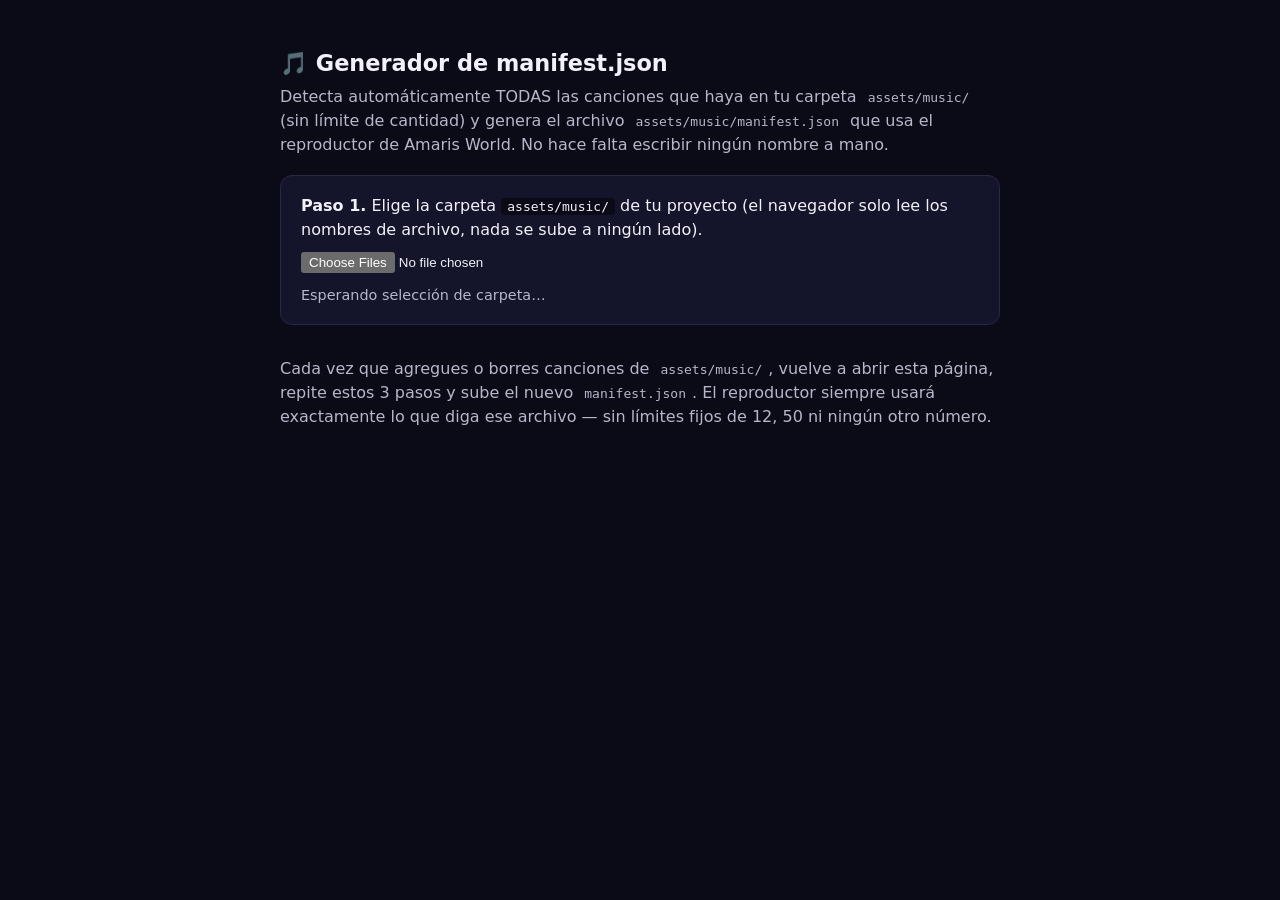
<file: generate-manifest.html>
<!DOCTYPE html>
<html lang="es">
<head>
<meta charset="UTF-8" />
<title>Generar manifest.json de música — Amaris World</title>
<meta name="viewport" content="width=device-width, initial-scale=1" />
<style>
  :root { color-scheme: dark; }
  body {
    font-family: system-ui, -apple-system, "Segoe UI", sans-serif;
    background: #0a0b16;
    color: #f2f0f8;
    max-width: 720px;
    margin: 0 auto;
    padding: 32px 20px 80px;
    line-height: 1.5;
  }
  h1 { font-size: 1.4rem; margin-bottom: 4px; }
  p.lead { color: #b9b6cc; margin-top: 0; }
  ol { padding-left: 20px; }
  ol li { margin-bottom: 10px; }
  .step { background: #14152a; border: 1px solid #262845; border-radius: 12px; padding: 18px 20px; margin: 18px 0; }
  input[type="file"] { display: block; margin: 10px 0; }
  button {
    background: #7c6cf0; color: white; border: none; border-radius: 8px;
    padding: 10px 18px; font-size: 0.95rem; cursor: pointer;
  }
  button:disabled { opacity: 0.4; cursor: not-allowed; }
  button.secondary { background: #262845; }
  table { width: 100%; border-collapse: collapse; margin-top: 14px; font-size: 0.9rem; }
  th, td { text-align: left; padding: 6px 8px; border-bottom: 1px solid #262845; }
  td input { width: 100%; background: #0a0b16; color: #f2f0f8; border: 1px solid #262845; border-radius: 6px; padding: 4px 6px; }
  #status { margin-top: 12px; font-size: 0.9rem; color: #b9b6cc; }
  #status.error { color: #ff9b9b; }
  #status.ok { color: #9bffb0; }
  code { background: #0a0b16; padding: 1px 6px; border-radius: 4px; }
  .count-badge {
    display: inline-block; background: #262845; border-radius: 999px;
    padding: 2px 10px; font-size: 0.85rem; margin-left: 8px;
  }
</style>
</head>
<body>

  <h1>🎵 Generador de manifest.json</h1>
  <p class="lead">
    Detecta automáticamente TODAS las canciones que haya en tu carpeta
    <code>assets/music/</code> (sin límite de cantidad) y genera el archivo
    <code>assets/music/manifest.json</code> que usa el reproductor de
    Amaris World. No hace falta escribir ningún nombre a mano.
  </p>

  <div class="step">
    <strong>Paso 1.</strong> Elige la carpeta <code>assets/music/</code> de tu proyecto
    (el navegador solo lee los nombres de archivo, nada se sube a ningún lado).
    <input type="file" id="folderInput" webkitdirectory directory multiple />
    <div id="status">Esperando selección de carpeta…</div>
  </div>

  <div class="step" id="reviewStep" style="display:none;">
    <strong>Paso 2.</strong> Revisa la lista detectada
    <span class="count-badge" id="countBadge">0 canciones</span>.
    Puedes ajustar los títulos si quieres (opcional); el orden de la tabla
    será el orden de reproducción.
    <table id="tracksTable">
      <thead><tr><th style="width:45%">Archivo</th><th>Título</th></tr></thead>
      <tbody id="tracksBody"></tbody>
    </table>
  </div>

  <div class="step" id="downloadStep" style="display:none;">
    <strong>Paso 3.</strong> Descarga el manifiesto y colócalo dentro de
    <code>assets/music/manifest.json</code> (reemplazando el anterior si ya existía).
    <div style="margin-top:10px;">
      <button id="downloadBtn">Descargar manifest.json</button>
    </div>
  </div>

  <p class="lead" style="margin-top:32px;">
    Cada vez que agregues o borres canciones de <code>assets/music/</code>,
    vuelve a abrir esta página, repite estos 3 pasos y sube el nuevo
    <code>manifest.json</code>. El reproductor siempre usará exactamente lo
    que diga ese archivo — sin límites fijos de 12, 50 ni ningún otro número.
  </p>

<script>
  const AUDIO_EXT = ['mp3', 'wav', 'ogg', 'oga', 'm4a', 'aac', 'flac', 'webm'];

  const folderInput = document.getElementById('folderInput');
  const statusEl = document.getElementById('status');
  const reviewStep = document.getElementById('reviewStep');
  const downloadStep = document.getElementById('downloadStep');
  const tracksBody = document.getElementById('tracksBody');
  const countBadge = document.getElementById('countBadge');
  const downloadBtn = document.getElementById('downloadBtn');

  let currentTracks = [];

  function naturalCompare(a, b) {
    return a.localeCompare(b, 'es', { numeric: true, sensitivity: 'base' });
  }

  function tituloDesdeArchivo(nombreArchivo) {
    const sinExtension = nombreArchivo.replace(/\.[^/.]+$/, '');
    const conEspacios = sinExtension.replace(/[-_]+/g, ' ').trim();
    return conEspacios.replace(/\b\w/g, (c) => c.toUpperCase()) || sinExtension;
  }

  function renderTable(tracks) {
    tracksBody.innerHTML = '';
    tracks.forEach((track, i) => {
      const tr = document.createElement('tr');

      const tdFile = document.createElement('td');
      tdFile.textContent = track.archivo;

      const tdTitle = document.createElement('td');
      const input = document.createElement('input');
      input.type = 'text';
      input.value = track.titulo;
      input.addEventListener('input', () => {
        currentTracks[i].titulo = input.value;
      });
      tdTitle.appendChild(input);

      tr.appendChild(tdFile);
      tr.appendChild(tdTitle);
      tracksBody.appendChild(tr);
    });
    countBadge.textContent = `${tracks.length} canción${tracks.length === 1 ? '' : 'es'}`;
  }

  folderInput.addEventListener('change', () => {
    const files = Array.from(folderInput.files || []);

    // TODOS los archivos de audio encontrados, sin ningún tope numérico.
    const audioFiles = files.filter((f) => {
      const ext = (f.name.split('.').pop() || '').toLowerCase();
      return AUDIO_EXT.includes(ext);
    });

    if (!audioFiles.length) {
      statusEl.textContent =
        'No se encontró ningún archivo de audio en esa carpeta. Asegúrate de elegir assets/music/.';
      statusEl.className = 'error';
      reviewStep.style.display = 'none';
      downloadStep.style.display = 'none';
      return;
    }

    audioFiles.sort((a, b) => naturalCompare(a.name, b.name));

    currentTracks = audioFiles.map((f) => ({
      archivo: f.name,
      titulo: tituloDesdeArchivo(f.name)
    }));

    statusEl.textContent = `Se detectaron ${currentTracks.length} canción(es) en la carpeta seleccionada.`;
    statusEl.className = 'ok';

    renderTable(currentTracks);
    reviewStep.style.display = 'block';
    downloadStep.style.display = 'block';
  });

  downloadBtn.addEventListener('click', () => {
    const manifest = currentTracks.map((t) => ({ archivo: t.archivo, titulo: t.titulo }));
    const blob = new Blob([JSON.stringify(manifest, null, 2)], { type: 'application/json' });
    const url = URL.createObjectURL(blob);
    const a = document.createElement('a');
    a.href = url;
    a.download = 'manifest.json';
    document.body.appendChild(a);
    a.click();
    document.body.removeChild(a);
    URL.revokeObjectURL(url);
  });
</script>
</body>
</html>
</file>
